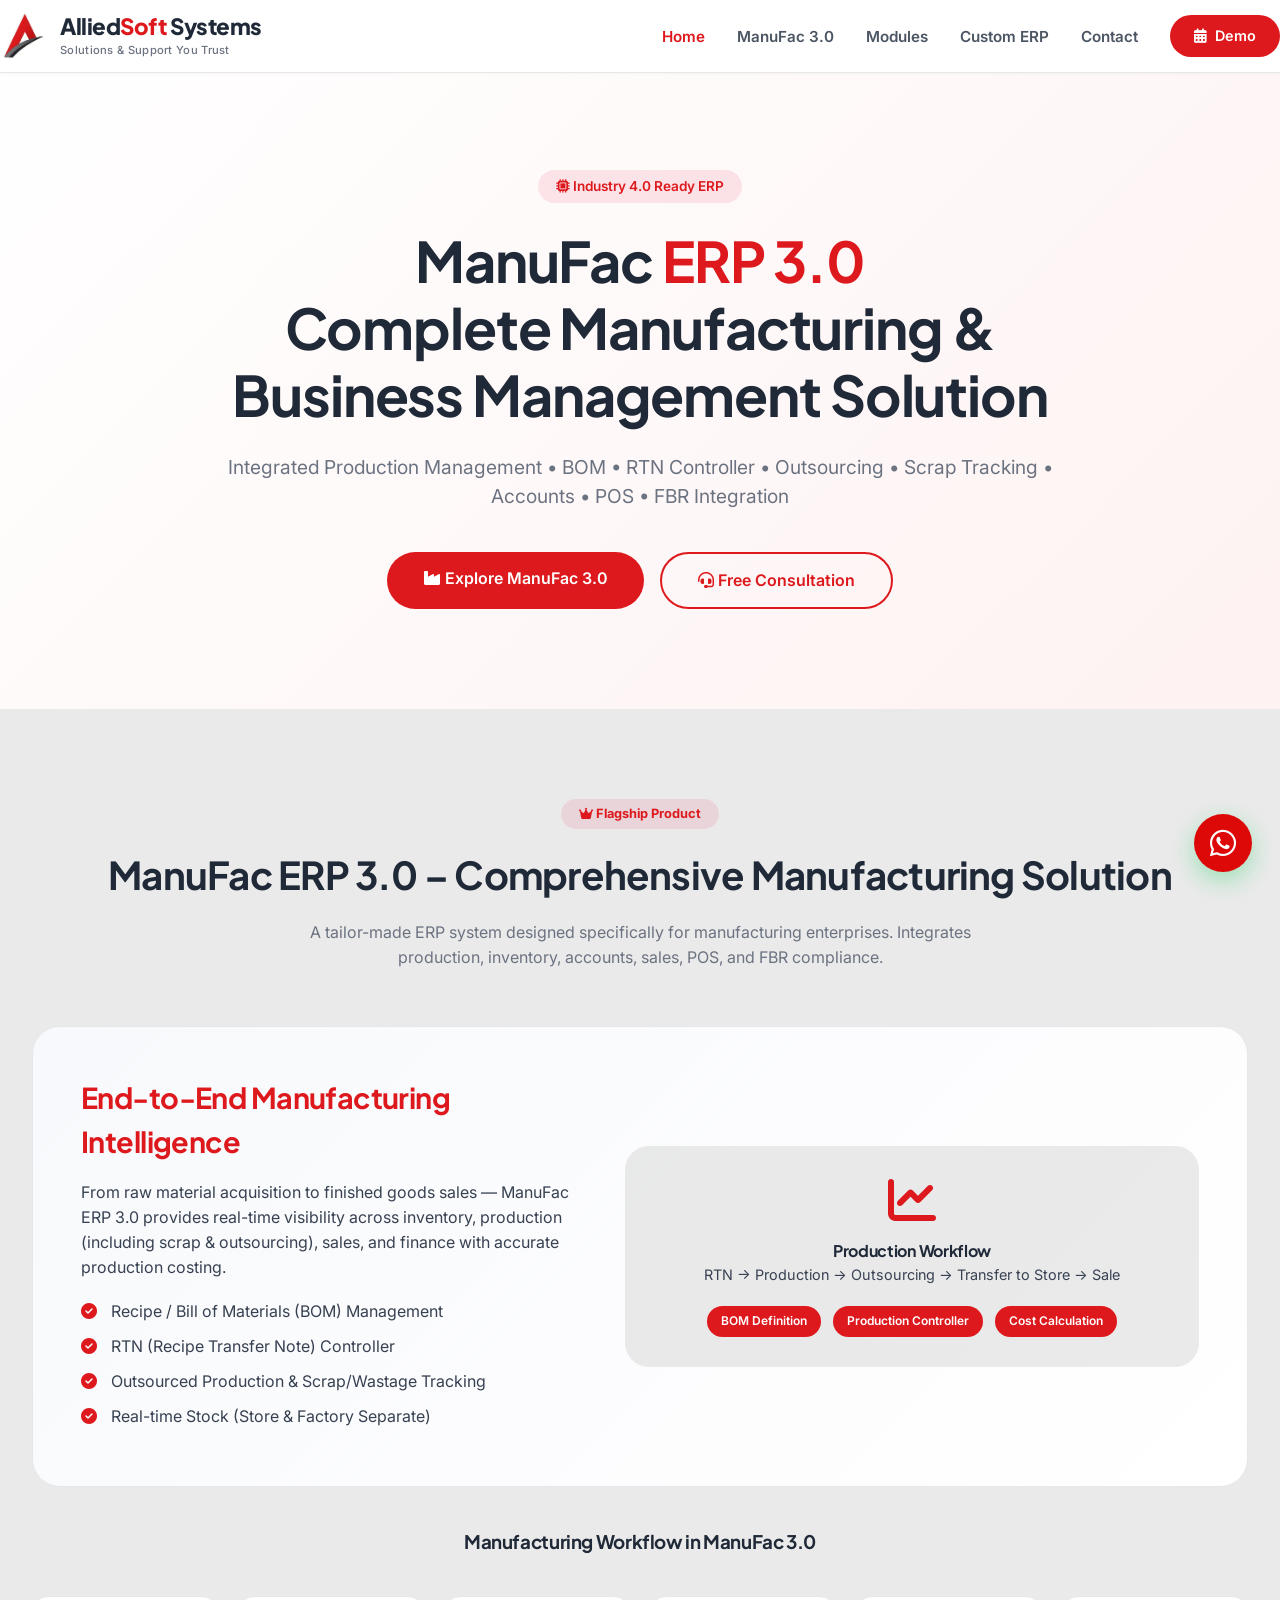
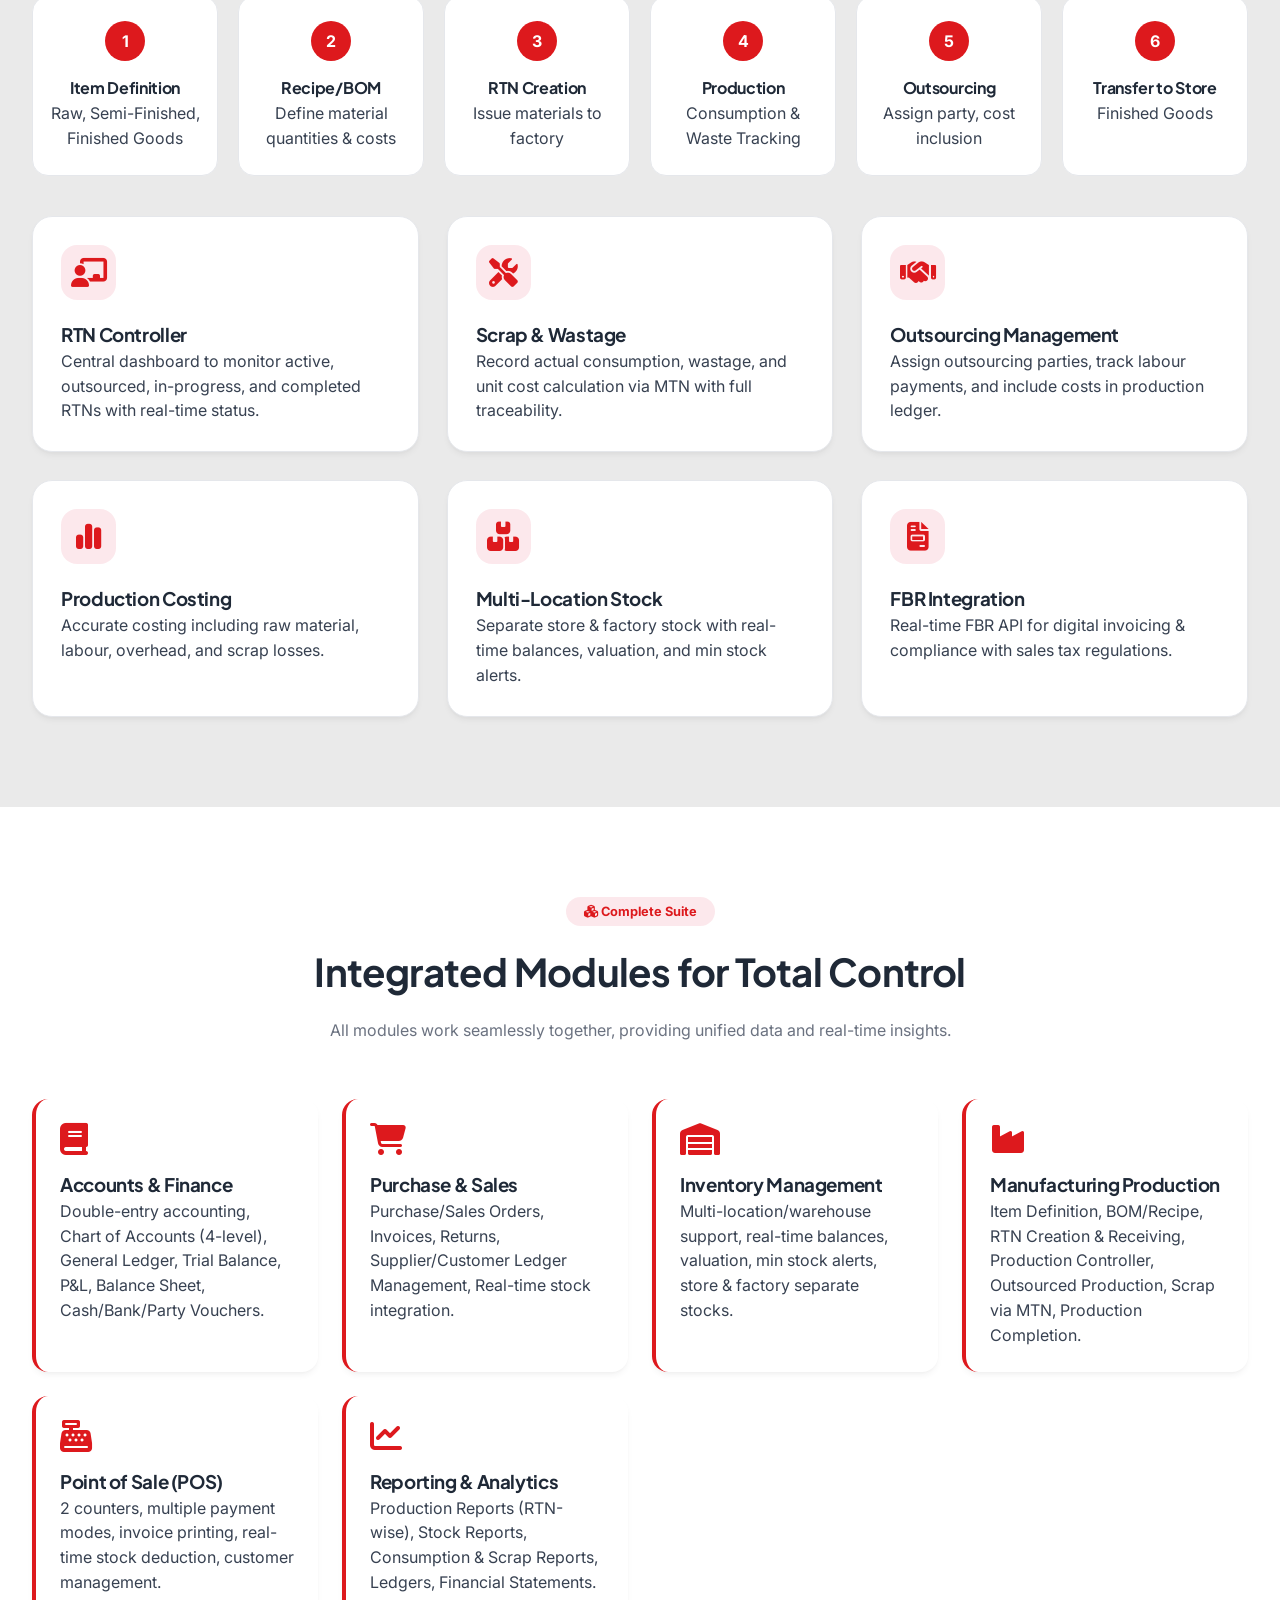
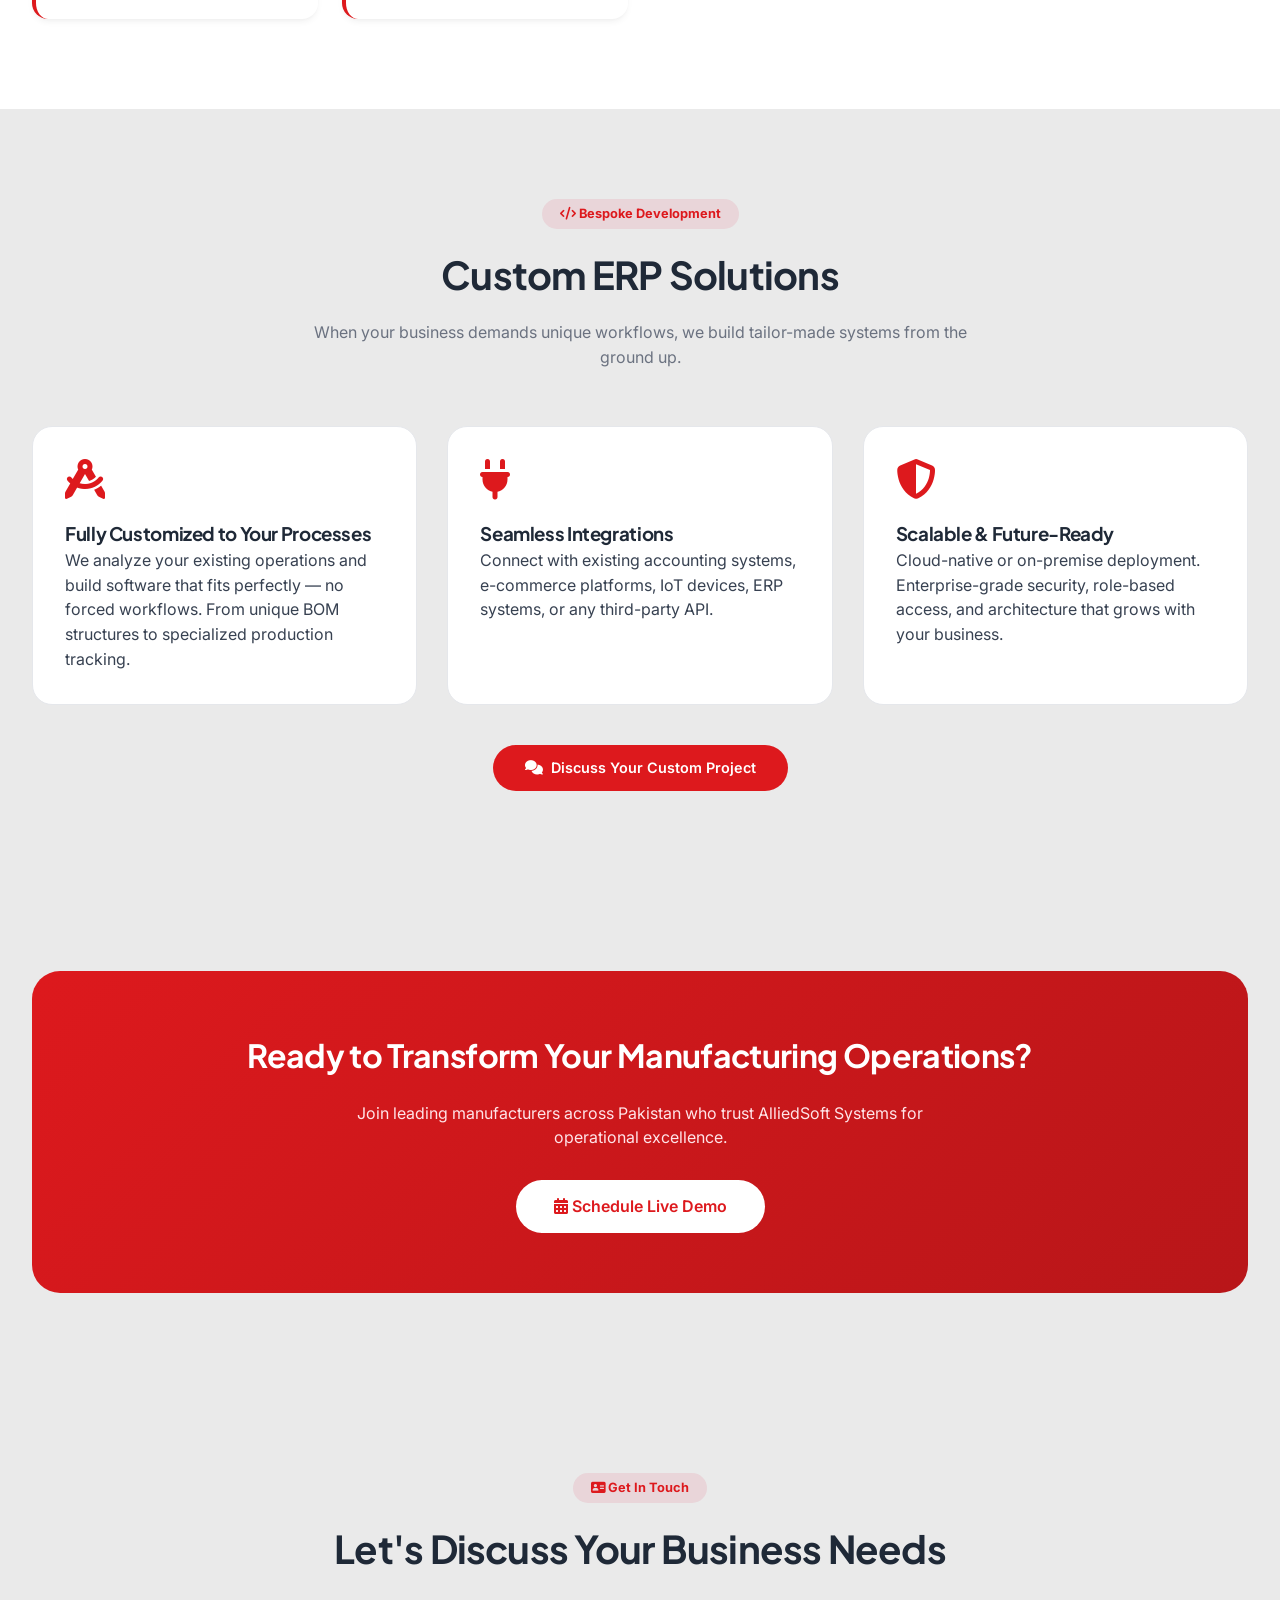
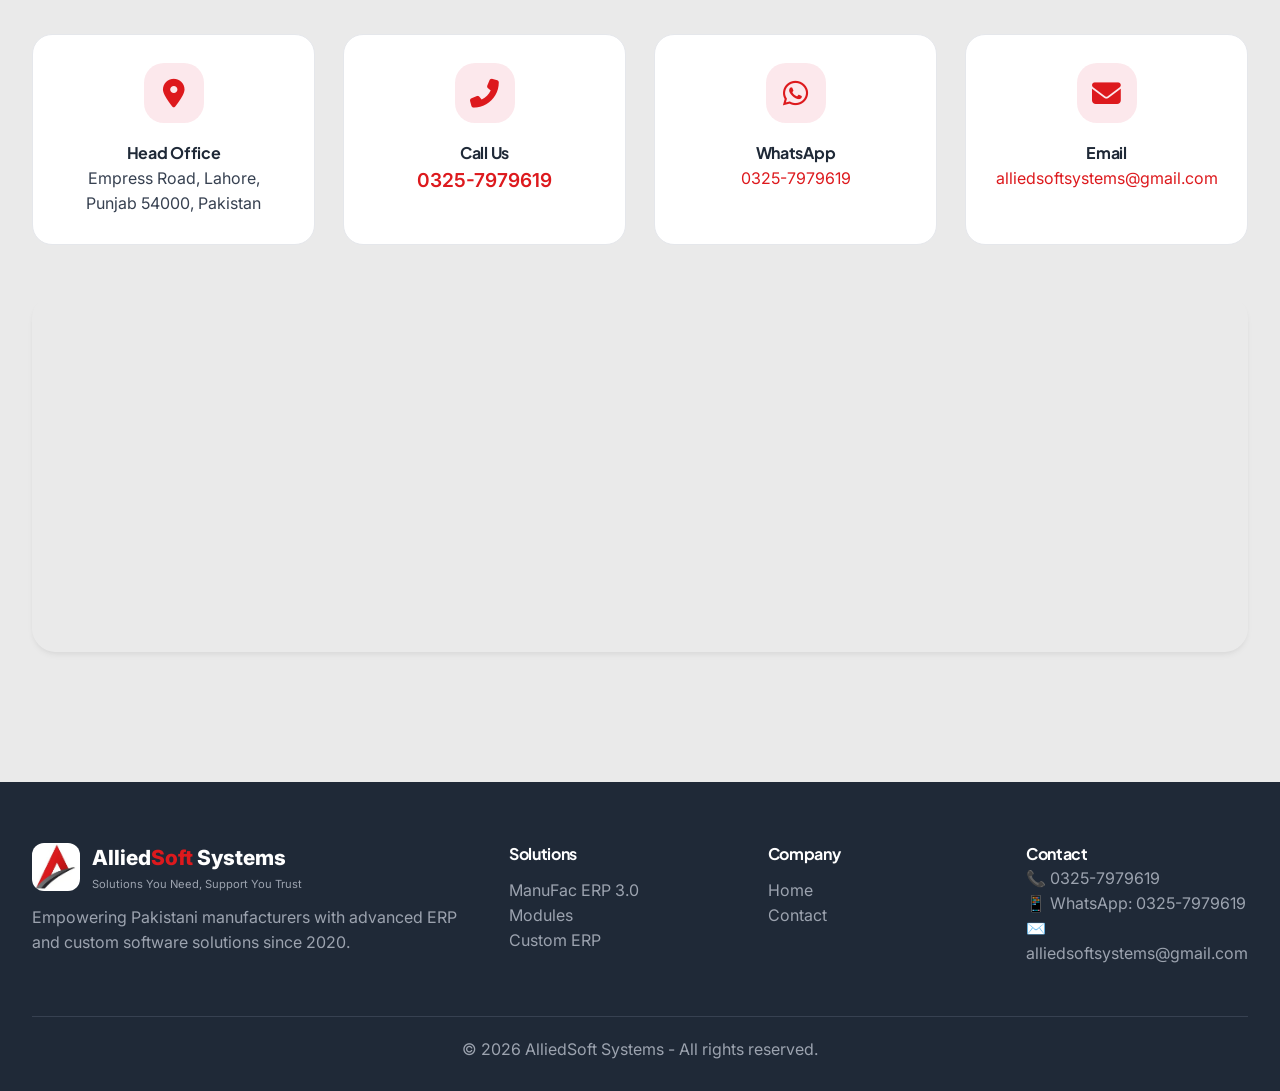
<file: index.html>
<!DOCTYPE html>
<html lang="en">
<head>
    <meta charset="UTF-8">
    <meta name="viewport" content="width=device-width, initial-scale=1.0, viewport-fit=cover">
    <!-- Primary SEO Meta Tags -->
    <title>AlliedSoft Systems | ManuFac ERP 3.0 • Manufacturing ERP • Custom Solutions</title>
    <meta name="title" content="AlliedSoft Systems | ManuFac ERP 3.0 - Complete Manufacturing & Business Management Solution">
    <meta name="description" content="ManuFac ERP 3.0 by AlliedSoft Systems - Comprehensive Manufacturing ERP with Production Management, BOM, RTN Controller, Outsourcing, Scrap Tracking, Accounts, POS & FBR Integration. Solutions You Need, Support You Trust.">
    <meta name="keywords" content="ManuFac ERP 3.0, Manufacturing ERP Pakistan, Production Management Software, BOM, RTN Controller, FBR Integration, POS System, AlliedSoft Systems">
    <meta name="author" content="AlliedSoft Systems">
    <meta name="robots" content="index, follow">
    <meta name="geo.region" content="PK-PB">
    <meta name="geo.placename" content="Lahore">
    <!-- Open Graph -->
    <meta property="og:type" content="website">
    <meta property="og:title" content="ManuFac ERP 3.0 - Complete Manufacturing Solution">
    <meta property="og:description" content="End-to-end Manufacturing ERP with Production Control, Outsourcing Management, Scrap Tracking, Accounts, POS & FBR Integration. Solutions You Need, Support You Trust.">
    <meta property="twitter:card" content="summary_large_image">
    <link rel="canonical" href="https://www.alliedsoftsystems.com/">
    <!-- Fonts -->
    <link rel="preconnect" href="https://fonts.googleapis.com">
    <link rel="preconnect" href="https://fonts.gstatic.com" crossorigin>
    <link href="https://fonts.googleapis.com/css2?family=Inter:opsz,wght@14..32,300;14..32,400;14..32,500;14..32,600;14..32,700;14..32,800&family=Plus+Jakarta+Sans:wght@500;600;700;800&display=swap" rel="stylesheet">
    <link rel="stylesheet" href="https://cdnjs.cloudflare.com/ajax/libs/font-awesome/6.6.0/css/all.min.css">
    <link href="https://unpkg.com/aos@2.3.1/dist/aos.css" rel="stylesheet">
<link rel="icon" type="image/x-icon" href="favicon.ico">  
 <style>
        :root {
            --white: #FFFFFF;
            --light-grey: #c9c9c961;
            --grey-bg: #F8F9FC;
            --grey-card: #FFFFFF;
            --red-accent: #dd191d;
            --red-dark: #b81619;
            --grey-700: #4B5563;
            --grey-600: #6B7280;
            --grey-800: #1F2937;
            --text-dark: #111827;
            --text-body: #374151;
            --border-light: #E5E7EB;
            --transition-smooth: all 0.35s cubic-bezier(0.2, 0.9, 0.4, 1.1);
            --shadow-sm: 0 4px 6px -1px rgba(0, 0, 0, 0.05), 0 2px 4px -1px rgba(0, 0, 0, 0.03);
            --shadow-md: 0 10px 25px -5px rgba(0, 0, 0, 0.08), 0 8px 10px -6px rgba(0, 0, 0, 0.02);
            --radius-xl: 28px;
            --radius-lg: 20px;
            --radius-md: 16px;
        }

        * { margin: 0; padding: 0; box-sizing: border-box; }

        body {
            font-family: 'Inter', sans-serif;
            background-color: var(--light-grey);
            color: var(--text-body);
            line-height: 1.55;
            scroll-behavior: smooth;
            overflow-x: hidden;
        }

        h1, h2, h3, h4, .logo-text, .section-title {
            font-family: 'Plus Jakarta Sans', 'Inter', sans-serif;
            font-weight: 700;
            letter-spacing: -0.02em;
            color: var(--grey-800);
        }

        .container {
            max-width: 1280px;
            margin: 0 auto;
            padding: 0 32px;
        }

        section {
            padding: 90px 0;
            position: relative;
        }

        /* Navbar - White Background */
        .navbar {
            position: fixed;
            top: 0;
            width: 100%;
            background: var(--white);
            z-index: 1100;
            border-bottom: 1px solid var(--border-light);
            transition: var(--transition-smooth);
            box-shadow: 0 1px 3px rgba(0,0,0,0.03);
        }
        .navbar.scrolled {
            box-shadow: 0 10px 30px rgba(0, 0, 0, 0.08);
        }
        .nav-container {
            display: flex;
            justify-content: space-between;
            align-items: center;
            padding: 12px 0;
        }
        .logo {
            display: flex;
            align-items: center;
            gap: 12px;
            text-decoration: none;
        }
        .logo img {
            width: 48px;
            height: 48px;
            border-radius: 12px;
            object-fit: cover;
        }
        .logo-brand {
            display: flex;
            flex-direction: column;
        }
        .logo-text {
            font-size: 1.4rem;
            font-weight: 800;
            color: var(--grey-800);
            line-height: 1.2;
        }
        .logo-text span {
            color: var(--red-accent);
        }
        .logo-slogan {
            font-size: 0.7rem;
            font-weight: 500;
            color: var(--grey-600);
            letter-spacing: 0.3px;
            margin-top: 2px;
        }
        .nav-menu {
            display: flex;
            gap: 32px;
            list-style: none;
            align-items: center;
        }
        .nav-link {
            font-weight: 600;
            font-size: 0.95rem;
            color: var(--grey-700);
            text-decoration: none;
            transition: var(--transition-smooth);
        }
        .nav-link:hover, .nav-link.active {
            color: var(--red-accent);
        }
        .btn-red {
            background: var(--red-accent);
            color: white;
            padding: 10px 24px;
            border-radius: 40px;
            font-weight: 600;
            transition: var(--transition-smooth);
            display: inline-flex;
            align-items: center;
            gap: 8px;
            font-size: 0.9rem;
            border: none;
            cursor: pointer;
        }
        .btn-red:hover {
            background: var(--red-dark);
            transform: translateY(-2px);
            box-shadow: 0 8px 20px rgba(225, 29, 72, 0.3);
        }
        .mobile-toggle {
            display: none;
            font-size: 28px;
            background: none;
            border: none;
            color: var(--grey-800);
            cursor: pointer;
        }

        /* Hero */
        .hero {
            background: linear-gradient(135deg, #FFFFFF 0%, #FEF2F2 100%);
            padding: 170px 0 100px;
            position: relative;
        }
        .hero-content {
            text-align: center;
            max-width: 900px;
            margin: 0 auto;
        }
        .hero-badge {
            background: rgba(225, 29, 72, 0.1);
            padding: 6px 18px;
            border-radius: 60px;
            display: inline-block;
            color: var(--red-accent);
            font-weight: 600;
            margin-bottom: 24px;
            font-size: 0.85rem;
        }
        .hero-title {
            font-size: 3.5rem;
            line-height: 1.2;
            margin-bottom: 24px;
            color: var(--grey-800);
        }
        .hero-title span {
            color: var(--red-accent);
        }
        .hero-subtitle {
            font-size: 1.2rem;
            color: var(--grey-600);
            margin-bottom: 40px;
        }
        .btn-outline {
            background: transparent;
            border: 2px solid var(--red-accent);
            color: var(--red-accent);
            padding: 12px 30px;
            border-radius: 50px;
            font-weight: 600;
            transition: 0.25s;
            display: inline-flex;
            align-items: center;
            gap: 8px;
            text-decoration: none;
        }
        .btn-outline:hover {
            background: var(--red-accent);
            color: white;
        }

        /* Section Header */
        .section-header {
            text-align: center;
            margin-bottom: 56px;
        }
        .section-label {
            background: rgba(225, 29, 72, 0.1);
            color: var(--red-accent);
            padding: 5px 18px;
            border-radius: 50px;
            font-weight: 700;
            font-size: 0.8rem;
            display: inline-block;
            margin-bottom: 16px;
        }
        .section-title {
            font-size: 2.4rem;
            margin-bottom: 16px;
        }
        .section-desc {
            max-width: 700px;
            margin: 0 auto;
            color: var(--grey-600);
        }

        /* ManuFac Hero Section */
        .manufac-hero {
            background: linear-gradient(135deg, var(--grey-bg) 0%, #FFFFFF 100%);
            border-radius: var(--radius-xl);
            padding: 48px;
            margin-bottom: 40px;
            border: 1px solid var(--border-light);
        }

        /* Feature Grid */
        .feature-grid {
            display: grid;
            grid-template-columns: repeat(auto-fit, minmax(300px, 1fr));
            gap: 28px;
            margin-top: 40px;
        }
        .feature-card {
            background: var(--white);
            padding: 28px;
            border-radius: var(--radius-lg);
            transition: var(--transition-smooth);
            border: 1px solid var(--border-light);
            box-shadow: var(--shadow-sm);
        }
        .feature-card:hover {
            transform: translateY(-6px);
            box-shadow: var(--shadow-md);
            border-color: var(--red-accent);
        }
        .feature-icon {
            width: 55px;
            height: 55px;
            background: rgba(225, 29, 72, 0.1);
            border-radius: 16px;
            display: flex;
            align-items: center;
            justify-content: center;
            font-size: 1.8rem;
            color: var(--red-accent);
            margin-bottom: 20px;
        }

        /* Workflow Steps */
        .workflow-steps {
            display: grid;
            grid-template-columns: repeat(auto-fit, minmax(180px, 1fr));
            gap: 20px;
            margin: 40px 0;
        }
        .workflow-step {
            background: var(--white);
            padding: 24px 16px;
            text-align: center;
            border-radius: var(--radius-md);
            border: 1px solid var(--border-light);
        }
        .step-num {
            width: 40px;
            height: 40px;
            background: var(--red-accent);
            color: white;
            border-radius: 50%;
            display: flex;
            align-items: center;
            justify-content: center;
            margin: 0 auto 15px;
            font-weight: bold;
        }

        /* Module Grid */
        .module-grid {
            display: grid;
            grid-template-columns: repeat(auto-fit, minmax(280px, 1fr));
            gap: 24px;
        }
        .module-card {
            background: var(--white);
            padding: 24px;
            border-radius: var(--radius-md);
            border-left: 4px solid var(--red-accent);
            box-shadow: var(--shadow-sm);
        }

        /* CTA */
        .cta-section {
            background: linear-gradient(135deg, var(--red-accent), var(--red-dark));
            border-radius: var(--radius-xl);
            padding: 60px 40px;
            text-align: center;
            color: white;
        }

        /* Contact */
        .contact-grid {
            display: grid;
            grid-template-columns: repeat(auto-fit, minmax(260px, 1fr));
            gap: 28px;
        }
        .contact-card {
            background: var(--white);
            padding: 28px;
            border-radius: var(--radius-lg);
            text-align: center;
            border: 1px solid var(--border-light);
        }
        .contact-icon {
            width: 60px;
            height: 60px;
            background: rgba(225, 29, 72, 0.1);
            color: var(--red-accent);
            border-radius: 20px;
            display: flex;
            align-items: center;
            justify-content: center;
            font-size: 1.8rem;
            margin: 0 auto 18px;
        }

        footer {
            background: var(--grey-800);
            color: #9CA3AF;
            padding: 60px 0 30px;
            margin-top: 40px;
        }
        .footer-grid {
            display: grid;
            grid-template-columns: 2fr 1fr 1fr 1fr;
            gap: 40px;
        }
        .footer-logo {
            display: flex;
            align-items: center;
            gap: 12px;
            margin-bottom: 12px;
        }
        .footer-logo img {
            width: 48px;
            height: 48px;
            border-radius: 12px;
        }
        .footer-brand {
            display: flex;
            flex-direction: column;
        }
        .footer-logo-text {
            font-size: 1.3rem;
            font-weight: 800;
            color: white;
        }
        .footer-logo-text span {
            color: var(--red-accent);
        }
        .footer-slogan {
            font-size: 0.7rem;
            color: #9CA3AF;
            margin-top: 2px;
        }
        .whatsapp-float {
            position: fixed;
            bottom: 28px;
            right: 28px;
            width: 58px;
            height: 58px;
            background: #dd0909;
            color: white;
            border-radius: 50%;
            display: flex;
            align-items: center;
            justify-content: center;
            font-size: 30px;
            z-index: 999;
            box-shadow: 0 8px 25px rgba(37,211,102,0.4);
            transition: transform 0.2s;
        }
        .whatsapp-float:hover {
            transform: scale(1.08);
        }

      /* Existing tablet/mobile styles with small tweaks for better scaling */
@media (max-width: 768px) {
    .nav-menu {
        position: fixed;
        top: 70px; /* Reduced from 80px */
        left: 0;
        width: 100%;
        background: var(--white);
        flex-direction: column;
        padding: 20px; /* Reduced from 30px */
        gap: 15px; /* Tighter gap */
        transform: translateY(-150%);
        opacity: 0;
        transition: 0.4s;
        border-bottom: 2px solid var(--red-accent);
        box-shadow: var(--shadow-md);
        z-index: 1000;
        max-height: calc(100vh - 70px); /* Ensure it doesn't overflow screen height */
        overflow-y: auto;
    }
    
    .nav-menu.active { transform: translateY(0); opacity: 1; }
    .mobile-toggle { display: block; }
    .hero-title { font-size: 2rem; line-height: 1.2; }
    .section-title { font-size: 1.6rem; }
    .manufac-hero { padding: 20px; }
    .footer-grid { grid-template-columns: 1fr; gap: 25px; } /* Stacked early for better flow */
    .container { padding: 0 15px; }
    section { padding: 40px 0; }
    .hero { padding: 100px 0 60px; }
}

/* Specific overrides for ultra-small screens (approx 3-inch / < 340px) */
@media (max-width: 340px) {
    .hero-title { 
        font-size: 1.6rem; /* Keeps text from breaking awkwardly */
    }
    
    .section-title { 
        font-size: 1.4rem; 
    }
    
    .btn-large { 
        padding: 12px 24px; 
        font-size: 0.9rem;
        width: 100%; /* Full width buttons are easier to tap on tiny screens */
        text-align: center;
    }

    .nav-menu {
        padding: 15px;
    }

    .container {
        padding: 0 10px;
    }

    /* Prevent long words or URLs from breaking the layout */
    body {
        word-wrap: break-word;
        overflow-x: hidden;
    }
}

/* General cleanup for links and buttons */
a { text-decoration: none; }
.btn-large { 
    display: inline-block; 
    padding: 14px 36px; 
    font-size: 1rem; 
    transition: all 0.3s ease;
}
    </style>
</head>
<body>

    <nav class="navbar" id="navbar">
        <div class="container nav-container">
            <a href="#" class="logo">
                <img src="img/Logo.png" alt="AlliedSoft Systems Logo" onerror="this.src='https://placehold.co/48x48/dd191d/white?text=A'">
                <div class="logo-brand">
                    <div class="logo-text">Allied<span>Soft</span> Systems</div>
                    <div class="logo-slogan">Solutions & Support You Trust</div>
                </div>
            </a>
            <button class="mobile-toggle" id="mobileToggle"><i class="fas fa-bars"></i></button>
            <ul class="nav-menu" id="navMenu">
                <li><a href="#home" class="nav-link active">Home</a></li>
                <li><a href="#manufac" class="nav-link">ManuFac 3.0</a></li>
                <li><a href="#modules" class="nav-link">Modules</a></li>
                <li><a href="#custom" class="nav-link">Custom ERP</a></li>
                <li><a href="#contact" class="nav-link">Contact</a></li>
                <li><a href="#contact" class="btn-red"><i class="fas fa-calendar-alt"></i> Demo</a></li>
            </ul>
        </div>
    </nav>

    <section class="hero" id="home">
        <div class="container">
            <div class="hero-content" data-aos="fade-up">
                <div class="hero-badge"><i class="fas fa-microchip"></i> Industry 4.0 Ready ERP</div>
                <h1 class="hero-title">ManuFac <span>ERP 3.0</span><br>Complete Manufacturing & Business Management Solution</h1>
                <p class="hero-subtitle">Integrated Production Management • BOM • RTN Controller • Outsourcing • Scrap Tracking • Accounts • POS • FBR Integration</p>
                <div style="display: flex; gap: 16px; justify-content: center; flex-wrap: wrap;">
                    <a href="#manufac" class="btn-red btn-large"><i class="fas fa-industry"></i> Explore ManuFac 3.0</a>
                    <a href="#contact" class="btn-outline btn-large"><i class="fas fa-headset"></i> Free Consultation</a>
                </div>
            </div>
        </div>
    </section>

    <!-- ManuFac ERP 3.0 Main Section -->
    <section id="manufac">
        <div class="container">
            <div class="section-header" data-aos="fade-up">
                <span class="section-label"><i class="fas fa-crown"></i> Flagship Product</span>
                <h2 class="section-title">ManuFac ERP 3.0 – Comprehensive Manufacturing Solution</h2>
                <p class="section-desc">A tailor-made ERP system designed specifically for manufacturing enterprises. Integrates production, inventory, accounts, sales, POS, and FBR compliance.</p>
            </div>

            <div class="manufac-hero" data-aos="fade-up">
                <div style="display: flex; flex-wrap: wrap; gap: 30px; align-items: center; justify-content: space-between;">
                    <div style="flex: 1;">
                        <h3 style="font-size: 1.8rem; color: var(--red-accent); margin-bottom: 16px;">End-to-End Manufacturing Intelligence</h3>
                        <p style="margin-bottom: 20px;">From raw material acquisition to finished goods sales — ManuFac ERP 3.0 provides real-time visibility across inventory, production (including scrap & outsourcing), sales, and finance with accurate production costing.</p>
                        <ul style="list-style: none;">
                            <li style="margin-bottom: 10px;"><i class="fas fa-check-circle" style="color: var(--red-accent); margin-right: 10px;"></i> Recipe / Bill of Materials (BOM) Management</li>
                            <li style="margin-bottom: 10px;"><i class="fas fa-check-circle" style="color: var(--red-accent); margin-right: 10px;"></i> RTN (Recipe Transfer Note) Controller</li>
                            <li style="margin-bottom: 10px;"><i class="fas fa-check-circle" style="color: var(--red-accent); margin-right: 10px;"></i> Outsourced Production & Scrap/Wastage Tracking</li>
                            <li style="margin-bottom: 10px;"><i class="fas fa-check-circle" style="color: var(--red-accent); margin-right: 10px;"></i> Real-time Stock (Store & Factory Separate)</li>
                        </ul>
                    </div>
                    <div style="flex: 1; text-align: center; background: var(--light-grey); padding: 30px; border-radius: 24px;">
                        <i class="fas fa-chart-line" style="font-size: 3rem; color: var(--red-accent); margin-bottom: 15px;"></i>
                        <h4>Production Workflow</h4>
                        <p style="font-size: 0.9rem;">RTN → Production → Outsourcing → Transfer to Store → Sale</p>
                        <div style="margin-top: 20px; display: flex; justify-content: center; gap: 12px; flex-wrap: wrap;">
                            <span class="btn-red" style="padding: 6px 14px; font-size: 0.75rem;">BOM Definition</span>
                            <span class="btn-red" style="padding: 6px 14px; font-size: 0.75rem;">Production Controller</span>
                            <span class="btn-red" style="padding: 6px 14px; font-size: 0.75rem;">Cost Calculation</span>
                        </div>
                    </div>
                </div>
            </div>

            <!-- Workflow Steps -->
            <h3 style="text-align: center; margin: 40px 0 20px;">Manufacturing Workflow in ManuFac 3.0</h3>
            <div class="workflow-steps" data-aos="fade-up">
                <div class="workflow-step"><div class="step-num">1</div><h4>Item Definition</h4><p>Raw, Semi-Finished, Finished Goods</p></div>
                <div class="workflow-step"><div class="step-num">2</div><h4>Recipe/BOM</h4><p>Define material quantities & costs</p></div>
                <div class="workflow-step"><div class="step-num">3</div><h4>RTN Creation</h4><p>Issue materials to factory</p></div>
                <div class="workflow-step"><div class="step-num">4</div><h4>Production</h4><p>Consumption & Waste Tracking</p></div>
                <div class="workflow-step"><div class="step-num">5</div><h4>Outsourcing</h4><p>Assign party, cost inclusion</p></div>
                <div class="workflow-step"><div class="step-num">6</div><h4>Transfer to Store</h4><p>Finished Goods</p></div>
            </div>

            <!-- Key Features Grid -->
            <div class="feature-grid" data-aos="fade-up">
                <div class="feature-card"><div class="feature-icon"><i class="fas fa-chalkboard-user"></i></div><h3>RTN Controller</h3><p>Central dashboard to monitor active, outsourced, in-progress, and completed RTNs with real-time status.</p></div>
                <div class="feature-card"><div class="feature-icon"><i class="fas fa-tools"></i></div><h3>Scrap & Wastage</h3><p>Record actual consumption, wastage, and unit cost calculation via MTN with full traceability.</p></div>
                <div class="feature-card"><div class="feature-icon"><i class="fas fa-handshake"></i></div><h3>Outsourcing Management</h3><p>Assign outsourcing parties, track labour payments, and include costs in production ledger.</p></div>
                <div class="feature-card"><div class="feature-icon"><i class="fas fa-chart-simple"></i></div><h3>Production Costing</h3><p>Accurate costing including raw material, labour, overhead, and scrap losses.</p></div>
                <div class="feature-card"><div class="feature-icon"><i class="fas fa-boxes"></i></div><h3>Multi-Location Stock</h3><p>Separate store & factory stock with real-time balances, valuation, and min stock alerts.</p></div>
                <div class="feature-card"><div class="feature-icon"><i class="fas fa-file-invoice"></i></div><h3>FBR Integration</h3><p>Real-time FBR API for digital invoicing & compliance with sales tax regulations.</p></div>
            </div>
        </div>
    </section>

    <!-- Complete Modules Section -->
    <section id="modules" style="background: var(--white);">
        <div class="container">
            <div class="section-header" data-aos="fade-up">
                <span class="section-label"><i class="fas fa-cubes"></i> Complete Suite</span>
                <h2 class="section-title">Integrated Modules for Total Control</h2>
                <p class="section-desc">All modules work seamlessly together, providing unified data and real-time insights.</p>
            </div>
            <div class="module-grid" data-aos="fade-up">
                <div class="module-card"><i class="fas fa-book" style="font-size: 2rem; color: var(--red-accent); margin-bottom: 15px;"></i><h3>Accounts & Finance</h3><p>Double-entry accounting, Chart of Accounts (4-level), General Ledger, Trial Balance, P&L, Balance Sheet, Cash/Bank/Party Vouchers.</p></div>
                <div class="module-card"><i class="fas fa-shopping-cart" style="font-size: 2rem; color: var(--red-accent); margin-bottom: 15px;"></i><h3>Purchase & Sales</h3><p>Purchase/Sales Orders, Invoices, Returns, Supplier/Customer Ledger Management, Real-time stock integration.</p></div>
                <div class="module-card"><i class="fas fa-warehouse" style="font-size: 2rem; color: var(--red-accent); margin-bottom: 15px;"></i><h3>Inventory Management</h3><p>Multi-location/warehouse support, real-time balances, valuation, min stock alerts, store & factory separate stocks.</p></div>
                <div class="module-card"><i class="fas fa-industry" style="font-size: 2rem; color: var(--red-accent); margin-bottom: 15px;"></i><h3>Manufacturing Production</h3><p>Item Definition, BOM/Recipe, RTN Creation & Receiving, Production Controller, Outsourced Production, Scrap via MTN, Production Completion.</p></div>
                <div class="module-card"><i class="fas fa-cash-register" style="font-size: 2rem; color: var(--red-accent); margin-bottom: 15px;"></i><h3>Point of Sale (POS)</h3><p>2 counters, multiple payment modes, invoice printing, real-time stock deduction, customer management.</p></div>
                <div class="module-card"><i class="fas fa-chart-line" style="font-size: 2rem; color: var(--red-accent); margin-bottom: 15px;"></i><h3>Reporting & Analytics</h3><p>Production Reports (RTN-wise), Stock Reports, Consumption & Scrap Reports, Ledgers, Financial Statements.</p></div>
            </div>
        </div>
    </section>

    <!-- Custom ERP Section -->
    <section id="custom">
        <div class="container">
            <div class="section-header" data-aos="fade-up">
                <span class="section-label"><i class="fas fa-code"></i> Bespoke Development</span>
                <h2 class="section-title">Custom ERP Solutions</h2>
                <p class="section-desc">When your business demands unique workflows, we build tailor-made systems from the ground up.</p>
            </div>
            <div style="display: flex; flex-wrap: wrap; gap: 30px; margin-top: 30px;">
                <div style="flex: 1; background: var(--white); padding: 32px; border-radius: var(--radius-lg); border: 1px solid var(--border-light);">
                    <i class="fas fa-drafting-compass" style="font-size: 2.5rem; color: var(--red-accent); margin-bottom: 20px;"></i>
                    <h3>Fully Customized to Your Processes</h3>
                    <p>We analyze your existing operations and build software that fits perfectly — no forced workflows. From unique BOM structures to specialized production tracking.</p>
                </div>
                <div style="flex: 1; background: var(--white); padding: 32px; border-radius: var(--radius-lg); border: 1px solid var(--border-light);">
                    <i class="fas fa-plug" style="font-size: 2.5rem; color: var(--red-accent); margin-bottom: 20px;"></i>
                    <h3>Seamless Integrations</h3>
                    <p>Connect with existing accounting systems, e-commerce platforms, IoT devices, ERP systems, or any third-party API.</p>
                </div>
                <div style="flex: 1; background: var(--white); padding: 32px; border-radius: var(--radius-lg); border: 1px solid var(--border-light);">
                    <i class="fas fa-shield-alt" style="font-size: 2.5rem; color: var(--red-accent); margin-bottom: 20px;"></i>
                    <h3>Scalable & Future-Ready</h3>
                    <p>Cloud-native or on-premise deployment. Enterprise-grade security, role-based access, and architecture that grows with your business.</p>
                </div>
            </div>
            <div style="text-align: center; margin-top: 40px;">
                <a href="#contact" class="btn-red" style="padding: 12px 32px;"><i class="fas fa-comments"></i> Discuss Your Custom Project</a>
            </div>
        </div>
    </section>

    <!-- CTA Section -->
    <section>
        <div class="container">
            <div class="cta-section" data-aos="zoom-in">
                <h2 style="color: white; font-size: 2rem;">Ready to Transform Your Manufacturing Operations?</h2>
                <p style="color: #FFE4E8; max-width: 600px; margin: 20px auto;">Join leading manufacturers across Pakistan who trust AlliedSoft Systems for operational excellence.</p>
                <a href="#contact" class="btn-outline" style="background: white; color: var(--red-accent); border: none; padding: 14px 38px; margin-top: 10px; display: inline-block;"><i class="fas fa-calendar-alt"></i> Schedule Live Demo</a>
            </div>
        </div>
    </section>

    <!-- Contact Section -->
    <section id="contact">
        <div class="container">
            <div class="section-header" data-aos="fade-up">
                <span class="section-label"><i class="fas fa-address-card"></i> Get In Touch</span>
                <h2 class="section-title">Let's Discuss Your Business Needs</h2>
            </div>
            <div class="contact-grid">
                <div class="contact-card"><div class="contact-icon"><i class="fas fa-map-marker-alt"></i></div><h4>Head Office</h4><p>Empress Road, Lahore, Punjab 54000, Pakistan</p></div>
                <div class="contact-card"><div class="contact-icon"><i class="fas fa-phone-alt"></i></div><h4>Call Us</h4><p><a href="tel:+923257979619" style="color: var(--red-accent); font-weight: 600; font-size: 1.2rem;">0325-7979619</a></p></div>
                <div class="contact-card"><div class="contact-icon"><i class="fab fa-whatsapp"></i></div><h4>WhatsApp</h4><p><a href="https://wa.me/923257979619" style="color: var(--red-accent);">0325-7979619</a></p></div>
                <div class="contact-card"><div class="contact-icon"><i class="fas fa-envelope"></i></div><h4>Email</h4><p><a href="mailto:alliedsoftsystems@gmail.com" style="color: var(--red-accent);">alliedsoftsystems@gmail.com</a></p></div>
            </div>
            <div style="margin-top: 50px; border-radius: 24px; overflow: hidden; box-shadow: var(--shadow-sm);">
                <iframe src="https://www.google.com/maps/embed?pb=!1m18!1m12!1m3!1d3399.4663312084963!2d74.3353520753654!3d31.566257544873828!2m3!1f0!2f0!3f0!3m2!1i1024!2i768!4f13.1!3m3!1m2!1s0x39191b5bb17a4525%3A0x6786a3f4e3d9b8c3!2s23%20Empress%20Rd%2C%20Lahore%2C%20Punjab%2054000%2C%20Pakistan!5e0!3m2!1sen!2s!4v1655288308487" width="100%" height="350" style="border:0; border-radius: 20px;" allowfullscreen="" loading="lazy"></iframe>
            </div>
        </div>
    </section>

    <footer>
        <div class="container">
            <div class="footer-grid">
                <div>
                    <div class="footer-logo">
                        <img src="img/Logo.png" alt="AlliedSoft Systems Logo" onerror="this.src='https://placehold.co/48x48/dd191d/white?text=A'">
                        <div class="footer-brand">
                            <div class="footer-logo-text">Allied<span>Soft</span> Systems</div>
                            <div class="footer-slogan">Solutions You Need, Support You Trust</div>
                        </div>
                    </div>
                    <p style="margin-top: 12px;">Empowering Pakistani manufacturers with advanced ERP and custom software solutions since 2020.</p>
                </div>
                <div><h4 style="color:white;">Solutions</h4><ul style="list-style:none; margin-top:12px;"><li><a href="#manufac" style="color:#9CA3AF;">ManuFac ERP 3.0</a></li><li><a href="#modules" style="color:#9CA3AF;">Modules</a></li><li><a href="#custom" style="color:#9CA3AF;">Custom ERP</a></li></ul></div>
                <div><h4 style="color:white;">Company</h4><ul style="list-style:none; margin-top:12px;"><li><a href="#home" style="color:#9CA3AF;">Home</a></li><li><a href="#contact" style="color:#9CA3AF;">Contact</a></li></ul></div>
                <div><h4 style="color:white;">Contact</h4><p>📞 0325-7979619<br>📱 WhatsApp: 0325-7979619<br>✉️ alliedsoftsystems@gmail.com</p></div>
            </div>
            <div style="text-align:center; margin-top: 50px; padding-top: 20px; border-top:1px solid #374151;">© 2026 AlliedSoft Systems - All rights reserved.</div>
        </div>
    </footer>
    <a href="https://wa.me/923257979619" class="whatsapp-float" target="_blank" aria-label="WhatsApp"><i class="fab fa-whatsapp"></i></a>

    <script src="https://unpkg.com/aos@2.3.1/dist/aos.js"></script>
    <script>
        AOS.init({ once: true, offset: 20, duration: 600 });
        const mobileToggle = document.getElementById('mobileToggle');
        const navMenu = document.getElementById('navMenu');
        mobileToggle.addEventListener('click', () => {
            navMenu.classList.toggle('active');
            mobileToggle.innerHTML = navMenu.classList.contains('active') ? '<i class="fas fa-times"></i>' : '<i class="fas fa-bars"></i>';
        });
        window.addEventListener('scroll', () => document.getElementById('navbar').classList.toggle('scrolled', window.scrollY > 30));
        document.querySelectorAll('a[href^="#"]').forEach(anchor => {
            anchor.addEventListener('click', function(e) {
                if(this.getAttribute('href') === '#') return;
                e.preventDefault();
                const target = document.querySelector(this.getAttribute('href'));
                if(target) target.scrollIntoView({ behavior: 'smooth', block: 'start' });
                if(navMenu.classList.contains('active')) { navMenu.classList.remove('active'); mobileToggle.innerHTML = '<i class="fas fa-bars"></i>'; }
            });
        });
    </script>
</body>
</html>
</file>
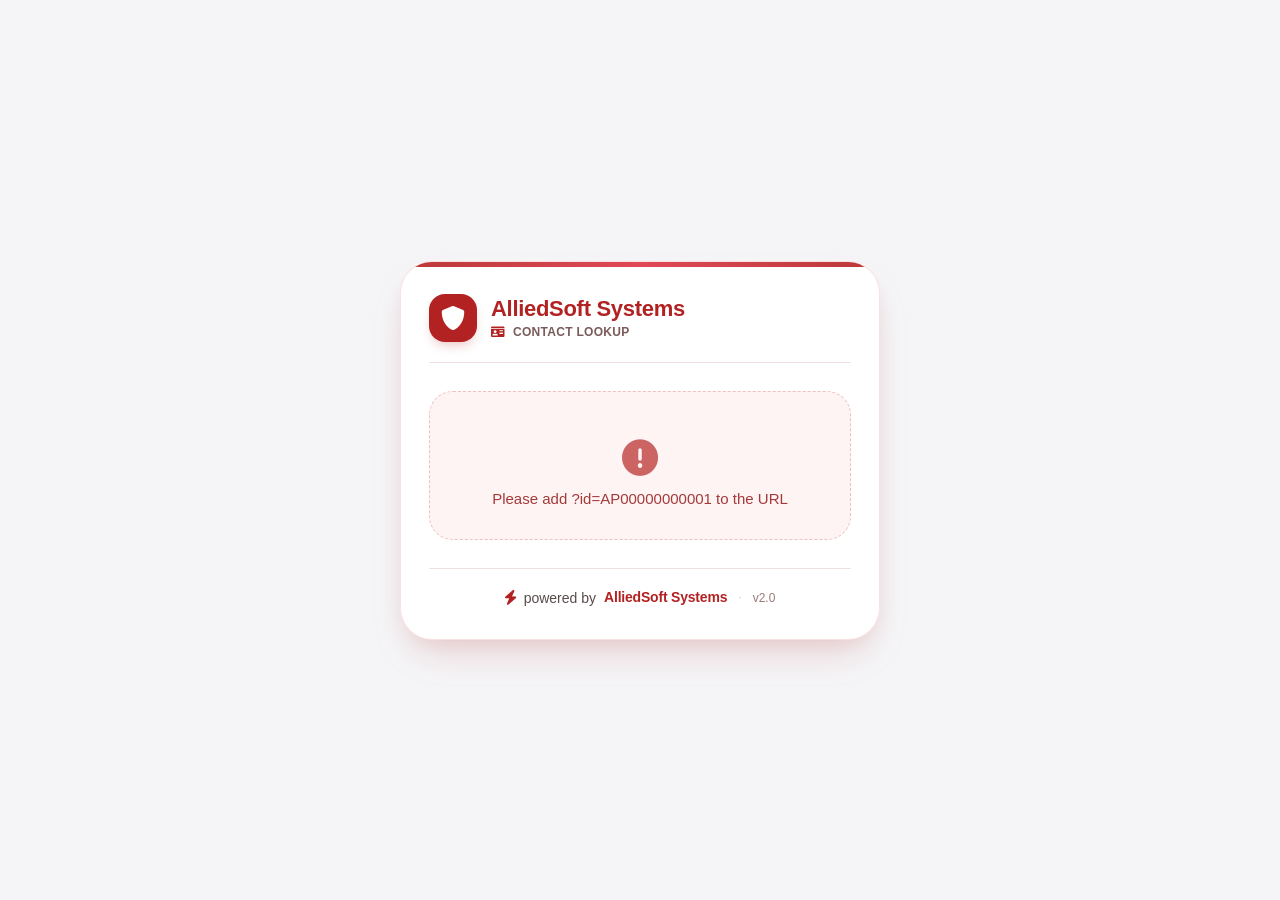
<file: APark.html>
<!DOCTYPE html>
<html lang="ur">
<head>
  <meta charset="UTF-8">
  <meta name="viewport" content="width=device-width, initial-scale=1.0">
  <title>Contact Lookup · AlliedSoft Systems</title>
  
  <!-- Favicon & Icons directly from AlliedSoft Systems main site -->
  <link rel="icon" href="https://alliedsoftsystems.com/favicon.ico" type="image/x-icon">
  <link rel="shortcut icon" href="https://alliedsoftsystems.com/favicon.ico" type="image/x-icon">
  <link rel="apple-touch-icon" href="https://alliedsoftsystems.com/apple-touch-icon.png">
  <link rel="manifest" href="https://alliedsoftsystems.com/site.webmanifest">
  
  <!-- Font Awesome 6 (free) for crisp icons -->
  <link rel="stylesheet" href="https://cdnjs.cloudflare.com/ajax/libs/font-awesome/6.0.0-beta3/css/all.min.css">
  
  <style>
    /* ----- RESET & GLOBAL ----- */
    * {
      margin: 0;
      padding: 0;
      box-sizing: border-box;
    }

    body {
      font-family: 'Inter', -apple-system, BlinkMacSystemFont, 'Segoe UI', Roboto, Helvetica, Arial, sans-serif;
      background: #f5f5f7;
      display: flex;
      justify-content: center;
      align-items: center;
      min-height: 100vh;
      margin: 0;
      padding: 24px;
    }

    /* ----- CARD – Red & White theme, premium feel ----- */
    .card {
      max-width: 480px;
      width: 100%;
      background: #ffffff;
      border-radius: 32px;
      box-shadow: 0 20px 40px -12px rgba(160, 20, 20, 0.18), 0 8px 24px -8px rgba(180, 30, 30, 0.10);
      padding: 32px 28px;
      transition: all 0.2s ease;
      border: 1px solid rgba(220, 60, 60, 0.15);
      backdrop-filter: blur(0px);
      position: relative;
      overflow: hidden;
    }

    /* Red accent line on top */
    .card::after {
      content: '';
      position: absolute;
      top: 0;
      left: 0;
      right: 0;
      height: 5px;
      background: linear-gradient(90deg, #b22222, #dc3545, #b22222);
      border-radius: 32px 32px 0 0;
      opacity: 0.9;
    }

    /* ---- AlliedSoft brand header (Red & White) ---- */
    .brand-header {
      display: flex;
      align-items: center;
      gap: 14px;
      margin-bottom: 28px;
      border-bottom: 1px solid #f0e0e0;
      padding-bottom: 20px;
    }

    .brand-icon {
      background: #b22222;
      color: white;
      width: 48px;
      height: 48px;
      border-radius: 16px;
      display: flex;
      align-items: center;
      justify-content: center;
      font-size: 24px;
      box-shadow: 0 6px 12px -4px rgba(178, 34, 34, 0.3);
    }

    .brand-text {
      display: flex;
      flex-direction: column;
    }

    .brand-text .main {
      font-weight: 700;
      font-size: 22px;
      letter-spacing: -0.3px;
      color: #b22222;
      line-height: 1.2;
    }

    .brand-text .sub {
      font-size: 12px;
      font-weight: 600;
      color: #7a5a5a;
      letter-spacing: 0.3px;
      text-transform: uppercase;
      margin-top: 2px;
    }

    .brand-text .sub i {
      margin-right: 4px;
      color: #b22222;
    }

    /* ----- content area ----- */
    .lookup-container {
      margin-top: 4px;
    }

    /* status / error / loading */
    .status-box {
      display: flex;
      flex-direction: column;
      align-items: center;
      justify-content: center;
      padding: 48px 12px 32px;
      color: #4a3a3a;
      font-size: 15px;
      font-weight: 500;
      text-align: center;
      background: #fef8f8;
      border-radius: 24px;
      border: 1px dashed #e8c8c8;
    }

    .status-box i {
      font-size: 36px;
      color: #b85a5a;
      margin-bottom: 14px;
      opacity: 0.8;
    }

    .status-box.error {
      border-color: #f0c0c0;
      background: #fff4f4;
      color: #a33a3a;
    }
    .status-box.error i {
      color: #c04040;
    }

    /* ---- Contact card sections (Red & White) ---- */
    .contact-header {
      display: flex;
      align-items: baseline;
      justify-content: space-between;
      flex-wrap: wrap;
      margin-bottom: 8px;
    }

    .contact-name {
      font-size: 26px;
      font-weight: 700;
      color: #1a1a1a;
      letter-spacing: -0.4px;
    }

    .id-badge {
      background: #fce8e8;
      color: #a33a3a;
      font-size: 13px;
      font-weight: 600;
      padding: 6px 14px;
      border-radius: 40px;
      letter-spacing: 0.3px;
      border: 1px solid #f0c8c8;
      box-shadow: inset 0 1px 2px rgba(255,255,255,0.6);
      display: inline-flex;
      align-items: center;
      gap: 6px;
    }

    .id-badge i {
      font-size: 12px;
      color: #b22222;
    }

    .section {
      background: #fefaf9;
      border: 1px solid #f0dcdc;
      border-radius: 24px;
      padding: 20px 20px 18px;
      margin-top: 20px;
      transition: 0.1s ease;
    }

    .section-label {
      display: flex;
      align-items: center;
      gap: 8px;
      font-size: 13px;
      font-weight: 600;
      text-transform: uppercase;
      letter-spacing: 0.4px;
      color: #7a4a4a;
      margin-bottom: 12px;
    }

    .section-label i {
      font-size: 15px;
      color: #b22222;
      width: 20px;
    }

    .section .value-name {
      font-size: 18px;
      font-weight: 600;
      color: #1f1a1a;
      margin-bottom: 14px;
    }

    /* ----- BUTTONS – Call (Green), WhatsApp (Green), Emergency Call (Red), Emergency WhatsApp (Red) ----- */
    .action-buttons {
      display: flex;
      gap: 10px;
      flex-wrap: wrap;
    }

    .action-buttons .btn {
      flex: 1;
      min-width: 120px;
      display: flex;
      align-items: center;
      justify-content: center;
      gap: 8px;
      text-decoration: none;
      padding: 12px 16px;
      border-radius: 60px;
      font-weight: 600;
      font-size: 14px;
      letter-spacing: 0.2px;
      transition: 0.15s ease;
      border: none;
      box-shadow: 0 4px 12px -4px rgba(0,0,0,0.15);
    }

    .action-buttons .btn i {
      font-size: 16px;
    }

    .action-buttons .btn:active {
      transform: scale(0.96);
    }

    /* Primary Call button – green */
    .btn-call {
      background: #16a34a;
      color: #fff;
    }
    .btn-call:hover {
      background: #15803d;
      transform: scale(1.02);
      box-shadow: 0 6px 16px -4px rgba(22, 163, 74, 0.4);
    }

    /* WhatsApp button – green (brand color) */
    .btn-whatsapp {
      background: #25D366;
      color: #fff;
    }
    .btn-whatsapp:hover {
      background: #1da851;
      transform: scale(1.02);
      box-shadow: 0 6px 16px -4px rgba(37, 211, 102, 0.4);
    }

    /* Emergency Call – red */
    .btn-emergency-call {
      background: #dc2626;
      color: #fff;
    }
    .btn-emergency-call:hover {
      background: #b91c1c;
      transform: scale(1.02);
      box-shadow: 0 6px 16px -4px rgba(220, 38, 38, 0.4);
    }

    /* Emergency WhatsApp – red theme with WhatsApp icon */
    .btn-emergency-whatsapp {
      background: #dc2626;
      color: #fff;
    }
    .btn-emergency-whatsapp:hover {
      background: #b91c1c;
      transform: scale(1.02);
      box-shadow: 0 6px 16px -4px rgba(220, 38, 38, 0.4);
    }

    .no-number {
      color: #7a5a5a;
      font-weight: 500;
      font-size: 15px;
      background: #f5ecec;
      padding: 12px 16px;
      border-radius: 40px;
      text-align: center;
      border: 1px solid #e8d4d4;
    }

    .no-number i {
      margin-right: 8px;
      color: #b85a5a;
    }

    /* ---- footer / powered by (Red & White) with link to main site ---- */
    .powered {
      margin-top: 28px;
      text-align: center;
      font-size: 14px;
      color: #5a4a4a;
      border-top: 1px solid #f0e0e0;
      padding-top: 20px;
      display: flex;
      align-items: center;
      justify-content: center;
      gap: 8px;
      flex-wrap: wrap;
    }

    .powered i {
      color: #b22222;
      font-size: 15px;
    }

    .powered a {
      font-weight: 700;
      color: #b22222;
      text-decoration: none;
      letter-spacing: -0.2px;
      transition: 0.15s;
      border-bottom: 2px solid transparent;
    }

    .powered a:hover {
      color: #8a1a1a;
      border-bottom-color: #b22222;
    }

    .powered .dot {
      color: #c0a0a0;
      font-size: 4px;
      margin: 0 4px;
    }

    .powered .version {
      color: #9a7a7a;
      font-size: 12px;
    }

    /* responsive */
    @media (max-width: 480px) {
      .card {
        padding: 24px 18px;
        border-radius: 28px;
      }
      .contact-name {
        font-size: 22px;
      }
      .brand-text .main {
        font-size: 19px;
      }
      .action-buttons .btn {
        min-width: 100px;
        font-size: 13px;
        padding: 10px 12px;
      }
    }
  </style>
</head>
<body>

<div class="card" id="card">
  <!-- AlliedSoft branded header - Red & White -->
  <div class="brand-header">
    <div class="brand-icon">
      <i class="fas fa-shield-alt"></i>
    </div>
    <div class="brand-text">
      <span class="main">AlliedSoft Systems</span>
      <span class="sub"><i class="fas fa-id-card"></i> contact lookup</span>
    </div>
  </div>

  <!-- dynamic content -->
  <div class="lookup-container" id="lookupContainer">
    <div class="status-box" id="statusBox">
      <i class="fas fa-circle-notch fa-spin"></i>
      <span>Loading contact …</span>
    </div>
  </div>

  <!-- powered by AlliedSoft – with link to main site -->
  <div class="powered">
    <i class="fas fa-bolt"></i>
    <span>powered by</span>
    <a href="https://alliedsoftsystems.com/" target="_blank" rel="noopener noreferrer">
      AlliedSoft Systems
    </a>
    <span class="dot">•</span>
    <span class="version">v2.0</span>
  </div>
</div>

<script>
  (function() {
    // ===== CONFIG: Apps Script Web App URL =====
    const SCRIPT_URL = "https://script.google.com/macros/s/AKfycbxvnus25rLda72fcnLp6evFe7ruvSEtL0s9HPMHmquMBzYdp0J5ILU9hqRmac_Vnb5SVA/exec";

    const container = document.getElementById('lookupContainer');

    function getIdFromUrl() {
      const params = new URLSearchParams(window.location.search);
      return (params.get('id') || params.get('ID') || '').trim();
    }

    // Clean number: keep only digits and '+', then format for Pakistan
    function cleanNumber(num) {
      let cleaned = String(num || '').replace(/[^0-9+]/g, '');
      // If number starts with '92' and no '+', add '+'
      if (cleaned.startsWith('92') && !cleaned.startsWith('+')) {
        cleaned = '+' + cleaned;
      }
      // If number starts with '0', convert to '+92' format
      if (cleaned.startsWith('0')) {
        cleaned = '+92' + cleaned.substring(1);
      }
      // If number is like '3234033765' (no country code, no leading 0), add '+92'
      if (/^[3][0-9]{9}$/.test(cleaned) && !cleaned.startsWith('+')) {
        cleaned = '+92' + cleaned;
      }
      return cleaned;
    }

    // Format number for display (add leading 0 if needed)
    function formatDisplayNumber(num) {
      let cleaned = String(num || '').replace(/[^0-9+]/g, '');
      // If it's +92... convert to 0... for display
      if (cleaned.startsWith('+92')) {
        return '0' + cleaned.substring(3);
      }
      // If it starts with 92 without +, add 0
      if (cleaned.startsWith('92') && !cleaned.startsWith('+')) {
        return '0' + cleaned.substring(2);
      }
      // If it's just digits and starts with 3 (like 3234033765), add 0
      if (/^[3][0-9]{9}$/.test(cleaned)) {
        return '0' + cleaned;
      }
      return cleaned;
    }

    function renderStatus(icon, message, isError = false) {
      container.innerHTML = `
        <div class="status-box ${isError ? 'error' : ''}">
          <i class="fas ${icon}"></i>
          <span>${message}</span>
        </div>
      `;
    }

    function renderContact(data) {
      const contactName = data.contactName || '—';
      const contactNumber = data.contactNumber || '';
      const emergName = data.emergencyName || '—';
      const emergNumber = data.emergencyNumber || '';
      const id = data.id || '';

      // Clean numbers for links
      const cleanContact = contactNumber ? cleanNumber(contactNumber) : '';
      const cleanEmerg = emergNumber ? cleanNumber(emergNumber) : '';

      // Display numbers with leading 0
      const displayContact = contactNumber ? formatDisplayNumber(contactNumber) : '';
      const displayEmerg = emergNumber ? formatDisplayNumber(emergNumber) : '';

      // WhatsApp links (international format without +)
      const waContact = cleanContact ? cleanContact.replace('+', '') : '';
      const waEmerg = cleanEmerg ? cleanEmerg.replace('+', '') : '';

      container.innerHTML = `
        <div class="contact-header">
          <div class="contact-name">${contactName}</div>
          <span class="id-badge"><i class="fas fa-fingerprint"></i> ${id}</span>
        </div>

        <!-- primary contact -->
        <div class="section">
          <div class="section-label">
            <i class="fas fa-phone-alt"></i> primary contact
          </div>
          <div class="value-name">${contactName} (Vehicle Owner)</div>
          ${contactNumber ? 
            `<div class="action-buttons">
              <a class="btn btn-call" href="tel:${cleanContact}">
                <i class="fas fa-phone"></i> Call
              </a>
              <a class="btn btn-whatsapp" href="https://wa.me/${waContact}" target="_blank">
                <i class="fab fa-whatsapp"></i> WhatsApp
              </a>
            </div>
            <div style="margin-top: 8px; font-size: 13px; color: #7a5a5a; text-align: center;">${displayContact}</div>` :
            `<div class="no-number"><i class="fas fa-ban"></i> No number available</div>`
          }
        </div>

        <!-- emergency -->
        <div class="section">
          <div class="section-label">
            <i class="fas fa-exclamation-triangle"></i> emergency contact
          </div>
          <div class="value-name">${emergName} (Vehicle Owner Relative)</div>
          ${emergNumber ? 
            `<div class="action-buttons">
              <a class="btn btn-emergency-call" href="tel:${cleanEmerg}">
                <i class="fas fa-phone"></i> Call
              </a>
              <a class="btn btn-emergency-whatsapp" href="https://wa.me/${waEmerg}" target="_blank">
                <i class="fab fa-whatsapp"></i> WhatsApp
              </a>
            </div>
            <div style="margin-top: 8px; font-size: 13px; color: #7a5a5a; text-align: center;">${displayEmerg}</div>` :
            `<div class="no-number"><i class="fas fa-ban"></i> No number available</div>`
          }
        </div>
      `;
    }

    async function init() {
      const id = getIdFromUrl();

      if (!id) {
        renderStatus('fa-exclamation-circle', 'Please add ?id=AP00000000001 to the URL', true);
        return;
      }

      if (SCRIPT_URL.includes('PASTE_YOUR_APPS_SCRIPT_URL_HERE') || SCRIPT_URL === '') {
        renderStatus('fa-cogs', 'SCRIPT_URL not configured. Set your Apps Script URL.', true);
        return;
      }

      renderStatus('fa-circle-notch fa-spin', 'Fetching contact …');

      try {
        const response = await fetch(`${SCRIPT_URL}?id=${encodeURIComponent(id)}`);
        if (!response.ok) throw new Error(`HTTP ${response.status}`);
        const result = await response.json();

        if (result.error) {
          let msg = result.error === 'ID not found' ? `ID "${id}" not found` : result.error;
          renderStatus('fa-search-minus', msg, true);
          return;
        }

        renderContact(result);

      } catch (err) {
        console.error('Fetch error:', err);
        renderStatus('fa-wifi-slash', `Could not load data: ${err.message}`, true);
      }
    }

    init();
  })();
</script>

</body>
</html>
</file>
